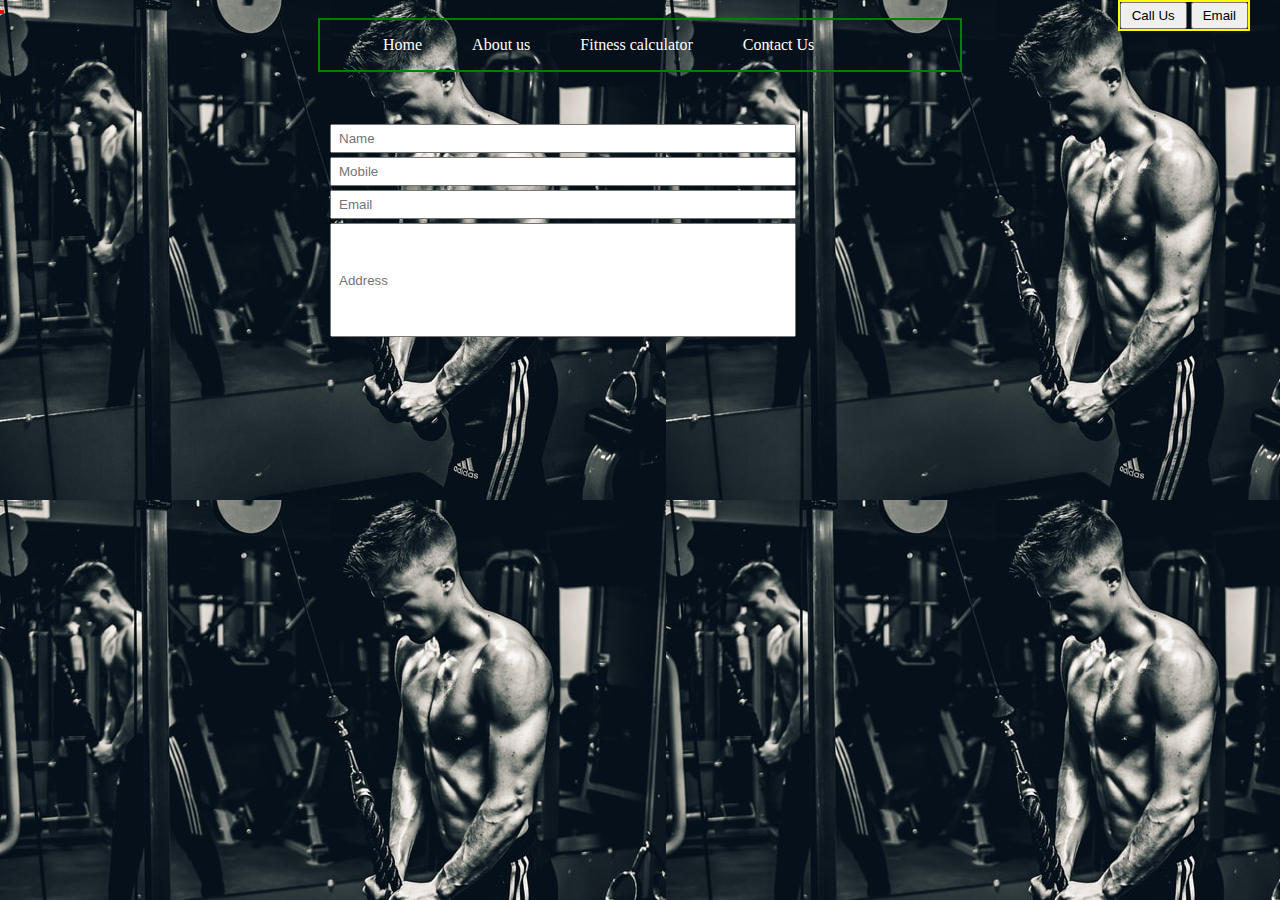
<file: Gym Website/index.html>
<!DOCTYPE html>
<html lang="en">
  <head>
    <meta charset="UTF-8" />
    <meta http-equiv="X-UA-Compatible" content="IE=edge" />
    <meta name="viewport" content="width=device-width, initial-scale=1.0" />
    <title>Indra's Fitness</title>
    <link rel="stylesheet" href="css/style.css" />
  </head>
  <body>
    <header class="header">
      <div class="left">    </div>
      <div class="mid">
        <ul class="navbar">
          <li><a href="#">Home</a></li>
          <li><a href="#">About us</a></li>
          <li><a href="#">Fitness calculator</a></li>
          <li><a href="#">Contact Us</a></li>
        </ul>
      </div>
      <div class="right">
          <button class="btn">Call Us</button>
          <button class="btn">Email</button>
      </div>
    </header>
    <form action="noaction.php" class="forms">
        <div class="form-group">
            <input type="text" name="name" placeholder="Name" id="name" >
        </div>  
        <div class="form-group">
            <input type="number" type="text" name="mobile" placeholder="Mobile" id="mobile" >
        </div>
        <div class="form-group">
            <input type="email" name="email" placeholder="Email" id="email" >
        </div>
        <div class="form-group">
            <input type="text" name="address" placeholder="Address" id="address" ></textarea>
        </div>

    </form>


  </body>
</html>
</file>
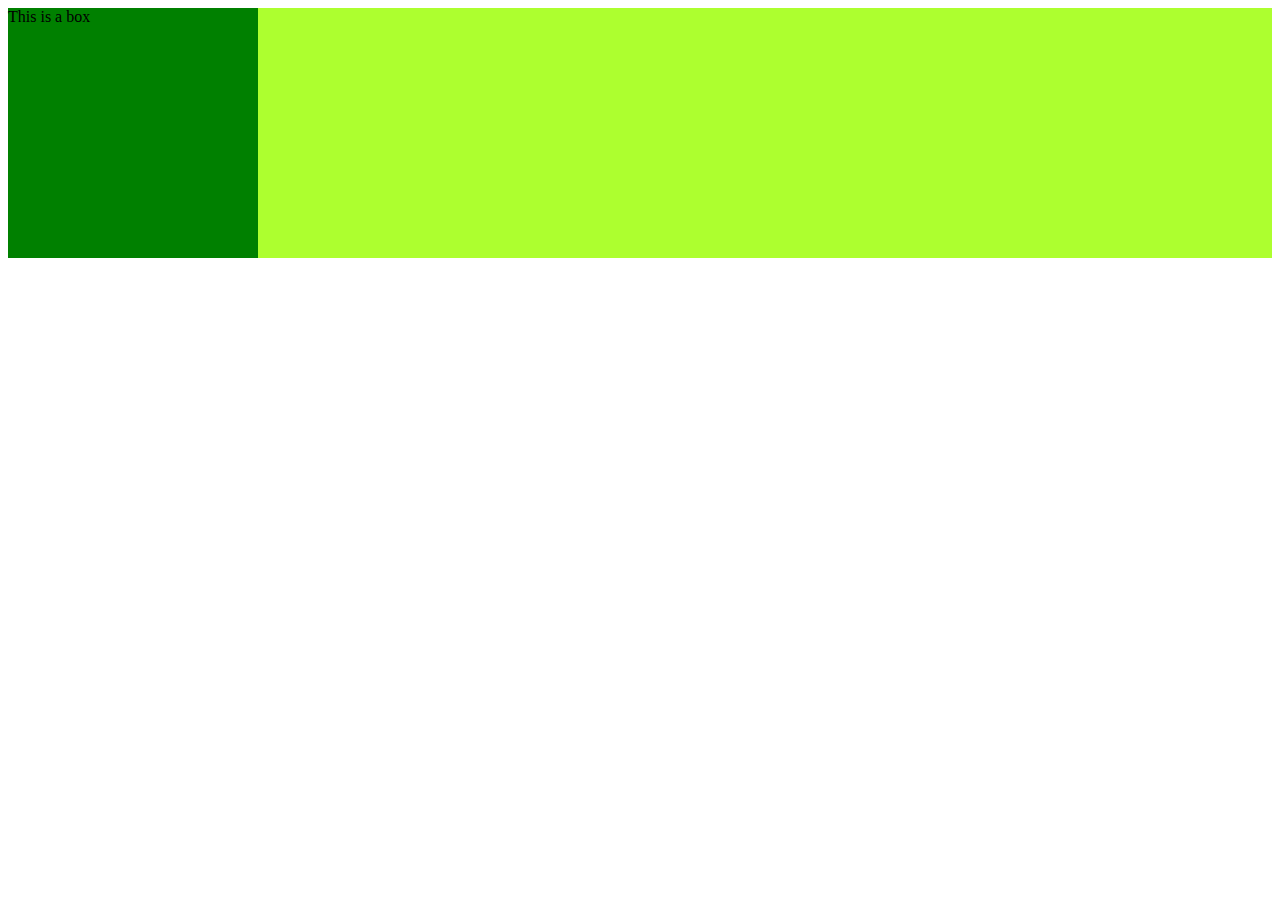
<file: Animations.html>
<!DOCTYPE html>
<html lang="en">
<head>
    <meta charset="UTF-8">
    <meta http-equiv="X-UA-Compatible" content="IE=edge">
    <meta name="viewport" content="width=device-width, initial-scale=1.0">
    <title>Animations</title>
    <style>
        .container{
            display: flex;
            background-color: greenyellow;
        }
        .box{
            background-color: green;
            width: 250px;
            height: 250px;
            animation-name: myanime;
            animation-duration: 2s;
            animation-iteration-count: 1;
            animation-fill-mode: forwards;
            animation-delay: 1s;
        }
        /* Used in progressbar */
        @keyframes myanime {
            from{
                width: 100px;
                
            }
            to{
                width: 500px;
                
            }
            0%{

            }
            25%{

            }
            50%{

            }
            100%{

            }
        }
    </style>
</head>
<body>
    <div class="container">
        <div class="box">
            This is a box
        </div>
    </div>
</body>
</html>
</file>
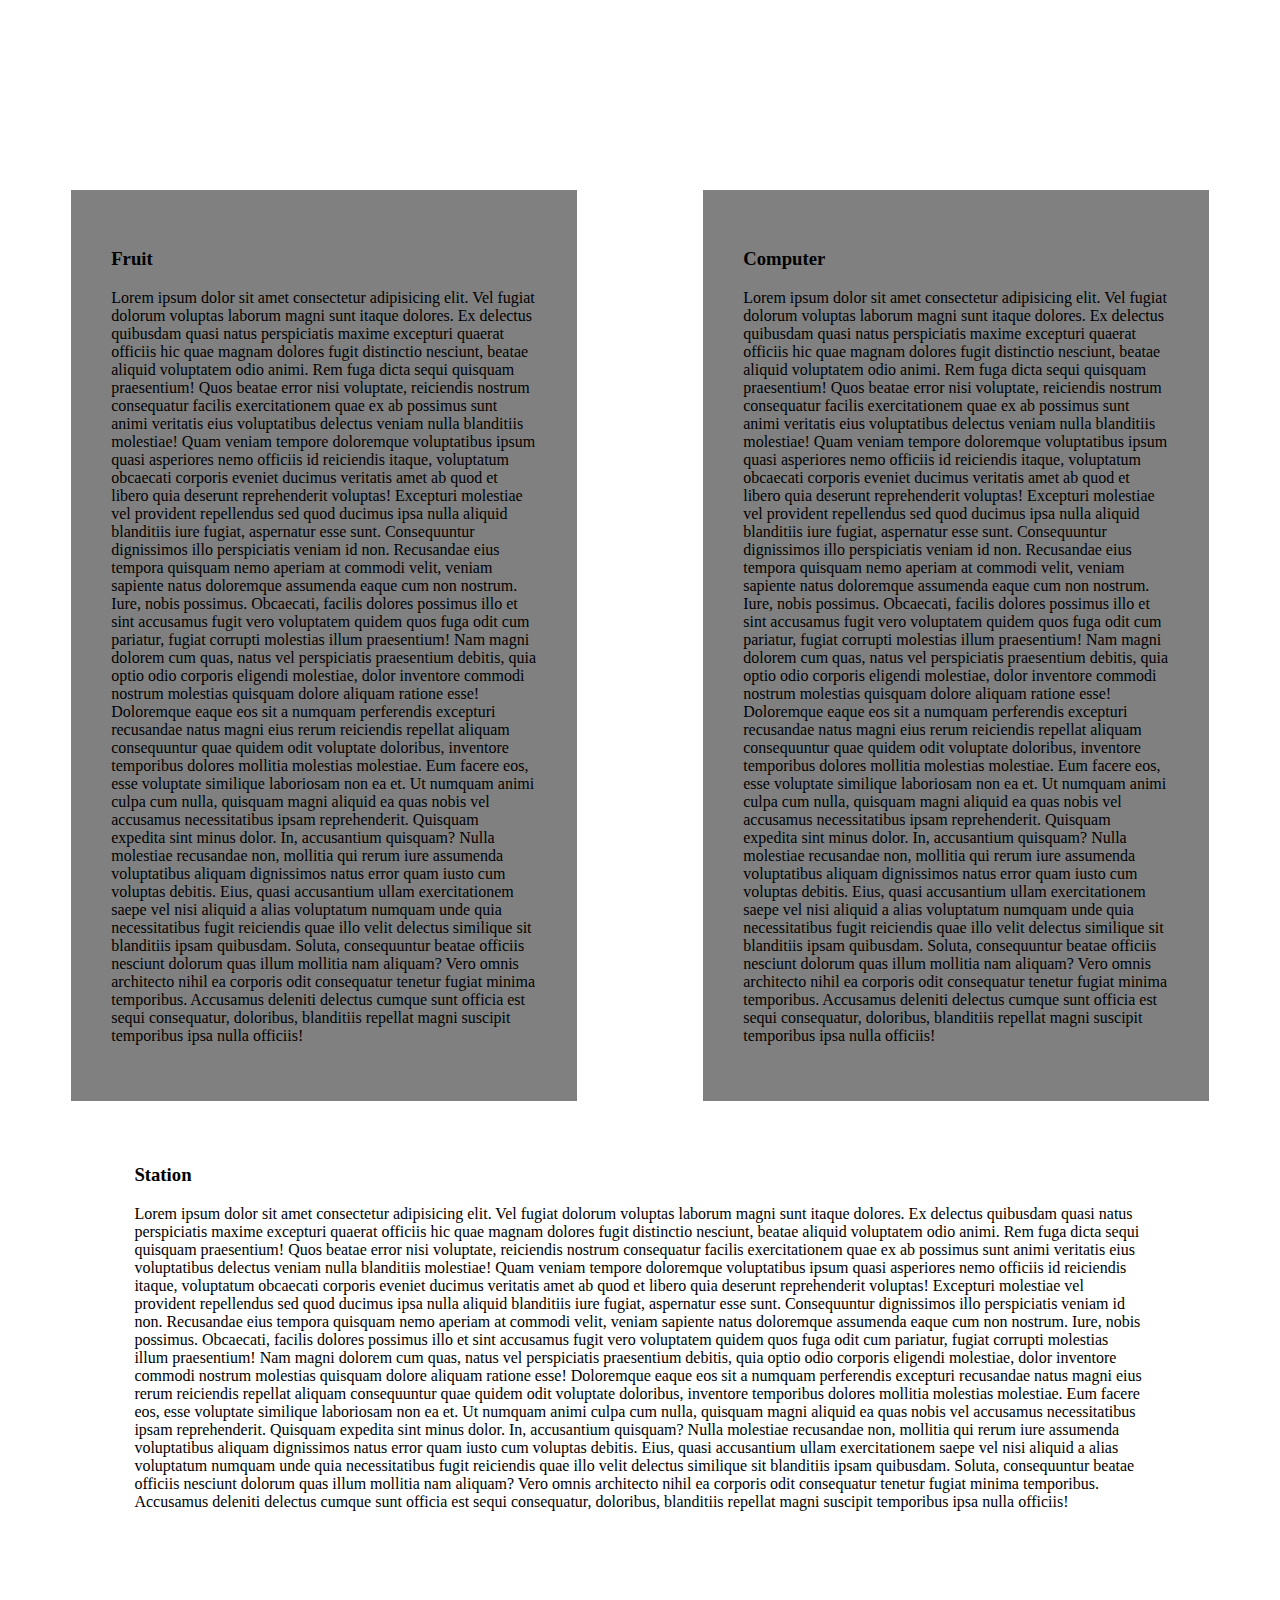
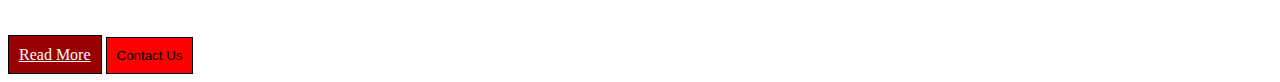
<file: BoxModel.html>
<!DOCTYPE html>
<html lang="en">
<head>
    <meta charset="UTF-8">
    <meta http-equiv="X-UA-Compatible" content="IE=edge">
    <meta name="viewport" content="width=device-width, initial-scale=1.0">
    <title>Css tutorial</title>
    <link rel="stylesheet" href="style.css">
</head>
<body>
  <div class="para" id="fruit">
      <h3>Fruit</h3>
      <p id="first">Lorem ipsum dolor sit amet consectetur adipisicing elit. Vel fugiat dolorum voluptas laborum magni sunt itaque dolores. Ex delectus quibusdam quasi natus perspiciatis maxime excepturi quaerat officiis hic quae magnam dolores fugit distinctio nesciunt, beatae aliquid voluptatem odio animi. Rem fuga dicta sequi quisquam praesentium! Quos beatae error nisi voluptate, reiciendis nostrum consequatur facilis exercitationem quae ex ab possimus sunt animi veritatis eius voluptatibus delectus veniam nulla blanditiis molestiae! Quam veniam tempore doloremque voluptatibus ipsum quasi asperiores nemo officiis id reiciendis itaque, voluptatum obcaecati corporis eveniet ducimus veritatis amet ab quod et libero quia deserunt reprehenderit voluptas! Excepturi molestiae vel provident repellendus sed quod ducimus ipsa nulla aliquid blanditiis iure fugiat, aspernatur esse sunt. Consequuntur dignissimos illo perspiciatis veniam id non. Recusandae eius tempora quisquam nemo aperiam at commodi velit, veniam sapiente natus doloremque assumenda eaque cum non nostrum. Iure, nobis possimus. Obcaecati, facilis dolores possimus illo et sint accusamus fugit vero voluptatem quidem quos fuga odit cum pariatur, fugiat corrupti molestias illum praesentium! Nam magni dolorem cum quas, natus vel perspiciatis praesentium debitis, quia optio odio corporis eligendi molestiae, dolor inventore commodi nostrum molestias quisquam dolore aliquam ratione esse! Doloremque eaque eos sit a numquam perferendis excepturi recusandae natus magni eius rerum reiciendis repellat aliquam consequuntur quae quidem odit voluptate doloribus, inventore temporibus dolores mollitia molestias molestiae. Eum facere eos, esse voluptate similique laboriosam non ea et. Ut numquam animi culpa cum nulla, quisquam magni aliquid ea quas nobis vel accusamus necessitatibus ipsam reprehenderit. Quisquam expedita sint minus dolor. In, accusantium quisquam? Nulla molestiae recusandae non, mollitia qui rerum iure assumenda voluptatibus aliquam dignissimos natus error quam iusto cum voluptas debitis. Eius, quasi accusantium ullam exercitationem saepe vel nisi aliquid a alias voluptatum numquam unde quia necessitatibus fugit reiciendis quae illo velit delectus similique sit blanditiis ipsam quibusdam. Soluta, consequuntur beatae officiis nesciunt dolorum quas illum mollitia nam aliquam? Vero omnis architecto nihil ea corporis odit consequatur tenetur fugiat minima temporibus. Accusamus deleniti delectus cumque sunt officia est sequi consequatur, doloribus, blanditiis repellat magni suscipit temporibus ipsa nulla officiis!</p>
  </div>
  <div class="para" id="comp">
    <h3>Computer</h3>
    <p id="first">Lorem ipsum dolor sit amet consectetur adipisicing elit. Vel fugiat dolorum voluptas laborum magni sunt itaque dolores. Ex delectus quibusdam quasi natus perspiciatis maxime excepturi quaerat officiis hic quae magnam dolores fugit distinctio nesciunt, beatae aliquid voluptatem odio animi. Rem fuga dicta sequi quisquam praesentium! Quos beatae error nisi voluptate, reiciendis nostrum consequatur facilis exercitationem quae ex ab possimus sunt animi veritatis eius voluptatibus delectus veniam nulla blanditiis molestiae! Quam veniam tempore doloremque voluptatibus ipsum quasi asperiores nemo officiis id reiciendis itaque, voluptatum obcaecati corporis eveniet ducimus veritatis amet ab quod et libero quia deserunt reprehenderit voluptas! Excepturi molestiae vel provident repellendus sed quod ducimus ipsa nulla aliquid blanditiis iure fugiat, aspernatur esse sunt. Consequuntur dignissimos illo perspiciatis veniam id non. Recusandae eius tempora quisquam nemo aperiam at commodi velit, veniam sapiente natus doloremque assumenda eaque cum non nostrum. Iure, nobis possimus. Obcaecati, facilis dolores possimus illo et sint accusamus fugit vero voluptatem quidem quos fuga odit cum pariatur, fugiat corrupti molestias illum praesentium! Nam magni dolorem cum quas, natus vel perspiciatis praesentium debitis, quia optio odio corporis eligendi molestiae, dolor inventore commodi nostrum molestias quisquam dolore aliquam ratione esse! Doloremque eaque eos sit a numquam perferendis excepturi recusandae natus magni eius rerum reiciendis repellat aliquam consequuntur quae quidem odit voluptate doloribus, inventore temporibus dolores mollitia molestias molestiae. Eum facere eos, esse voluptate similique laboriosam non ea et. Ut numquam animi culpa cum nulla, quisquam magni aliquid ea quas nobis vel accusamus necessitatibus ipsam reprehenderit. Quisquam expedita sint minus dolor. In, accusantium quisquam? Nulla molestiae recusandae non, mollitia qui rerum iure assumenda voluptatibus aliquam dignissimos natus error quam iusto cum voluptas debitis. Eius, quasi accusantium ullam exercitationem saepe vel nisi aliquid a alias voluptatum numquam unde quia necessitatibus fugit reiciendis quae illo velit delectus similique sit blanditiis ipsam quibusdam. Soluta, consequuntur beatae officiis nesciunt dolorum quas illum mollitia nam aliquam? Vero omnis architecto nihil ea corporis odit consequatur tenetur fugiat minima temporibus. Accusamus deleniti delectus cumque sunt officia est sequi consequatur, doloribus, blanditiis repellat magni suscipit temporibus ipsa nulla officiis!</p>
</div>
<div class="para" id="station">
    <h3>Station</h3>
    <p id="first">Lorem ipsum dolor sit amet consectetur adipisicing elit. Vel fugiat dolorum voluptas laborum magni sunt itaque dolores. Ex delectus quibusdam quasi natus perspiciatis maxime excepturi quaerat officiis hic quae magnam dolores fugit distinctio nesciunt, beatae aliquid voluptatem odio animi. Rem fuga dicta sequi quisquam praesentium! Quos beatae error nisi voluptate, reiciendis nostrum consequatur facilis exercitationem quae ex ab possimus sunt animi veritatis eius voluptatibus delectus veniam nulla blanditiis molestiae! Quam veniam tempore doloremque voluptatibus ipsum quasi asperiores nemo officiis id reiciendis itaque, voluptatum obcaecati corporis eveniet ducimus veritatis amet ab quod et libero quia deserunt reprehenderit voluptas! Excepturi molestiae vel provident repellendus sed quod ducimus ipsa nulla aliquid blanditiis iure fugiat, aspernatur esse sunt. Consequuntur dignissimos illo perspiciatis veniam id non. Recusandae eius tempora quisquam nemo aperiam at commodi velit, veniam sapiente natus doloremque assumenda eaque cum non nostrum. Iure, nobis possimus. Obcaecati, facilis dolores possimus illo et sint accusamus fugit vero voluptatem quidem quos fuga odit cum pariatur, fugiat corrupti molestias illum praesentium! Nam magni dolorem cum quas, natus vel perspiciatis praesentium debitis, quia optio odio corporis eligendi molestiae, dolor inventore commodi nostrum molestias quisquam dolore aliquam ratione esse! Doloremque eaque eos sit a numquam perferendis excepturi recusandae natus magni eius rerum reiciendis repellat aliquam consequuntur quae quidem odit voluptate doloribus, inventore temporibus dolores mollitia molestias molestiae. Eum facere eos, esse voluptate similique laboriosam non ea et. Ut numquam animi culpa cum nulla, quisquam magni aliquid ea quas nobis vel accusamus necessitatibus ipsam reprehenderit. Quisquam expedita sint minus dolor. In, accusantium quisquam? Nulla molestiae recusandae non, mollitia qui rerum iure assumenda voluptatibus aliquam dignissimos natus error quam iusto cum voluptas debitis. Eius, quasi accusantium ullam exercitationem saepe vel nisi aliquid a alias voluptatum numquam unde quia necessitatibus fugit reiciendis quae illo velit delectus similique sit blanditiis ipsam quibusdam. Soluta, consequuntur beatae officiis nesciunt dolorum quas illum mollitia nam aliquam? Vero omnis architecto nihil ea corporis odit consequatur tenetur fugiat minima temporibus. Accusamus deleniti delectus cumque sunt officia est sequi consequatur, doloribus, blanditiis repellat magni suscipit temporibus ipsa nulla officiis!</p>
</div>
<a href="" class="btn">Read More</a>
<button class="btn">Contact Us</button>
</body>
</html>
</file>
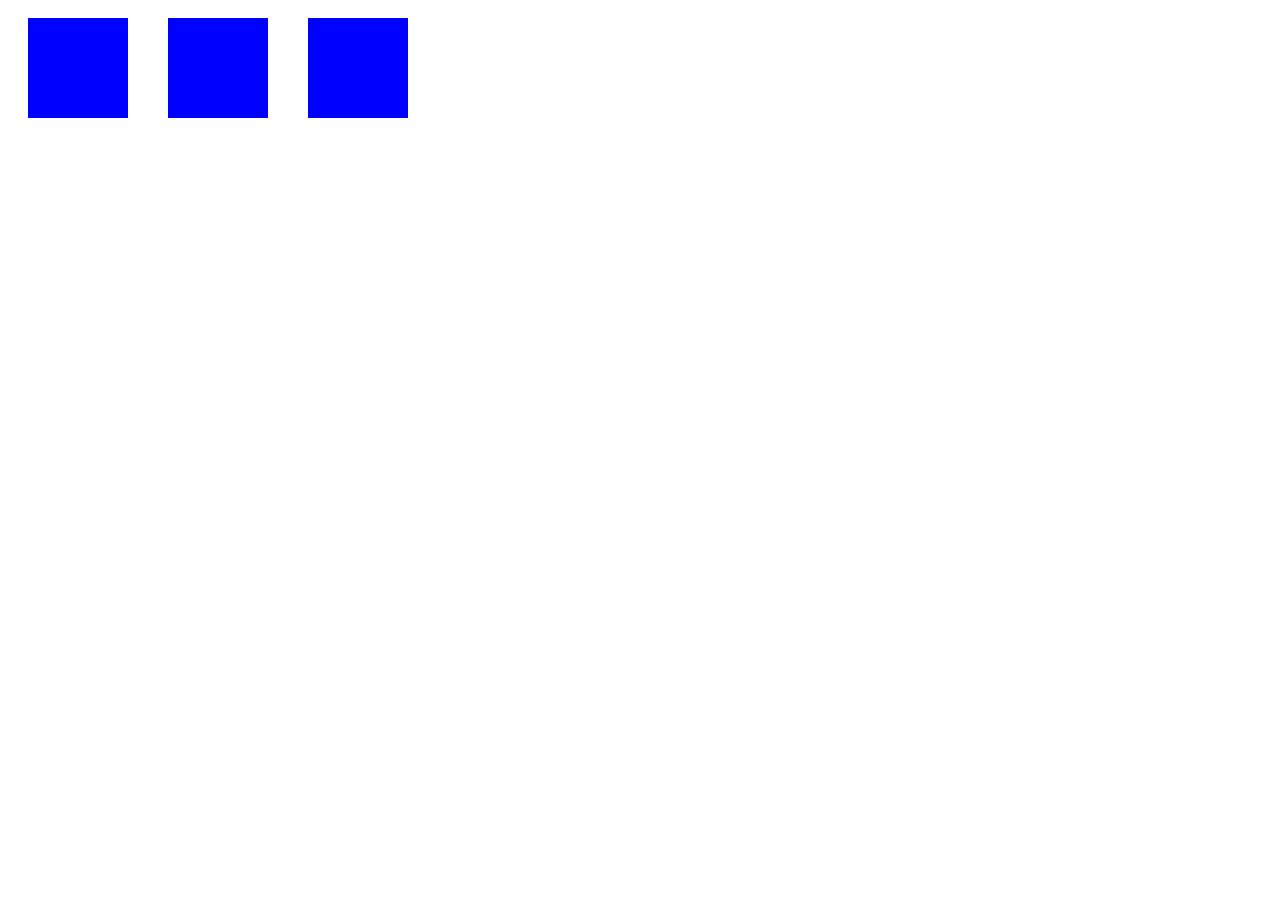
<file: CssVariables.html>
<!DOCTYPE html>
<html lang="en">
<head>
    <meta charset="UTF-8">
    <meta http-equiv="X-UA-Compatible" content="IE=edge">
    <meta name="viewport" content="width=device-width, initial-scale=1.0">
    <title>Document</title>
    <style>
        :root{
            --primary-color: red;
            --secondary-color: black;
        }
        .container{
            display: flex;
        }
        .box{
            /* CSS Variables */
            --bg-color: blue;   
            height: 100px;
            width: 100px;
            background-color:var(--bg-color);
            margin: 10px 20px;
        }
    </style>
</head>
<body>
    <div class="container">
        <div class="box"></div>
        <div class="box"></div>
        <div class="box"></div>
    </div>
</body>
</html>
</file>
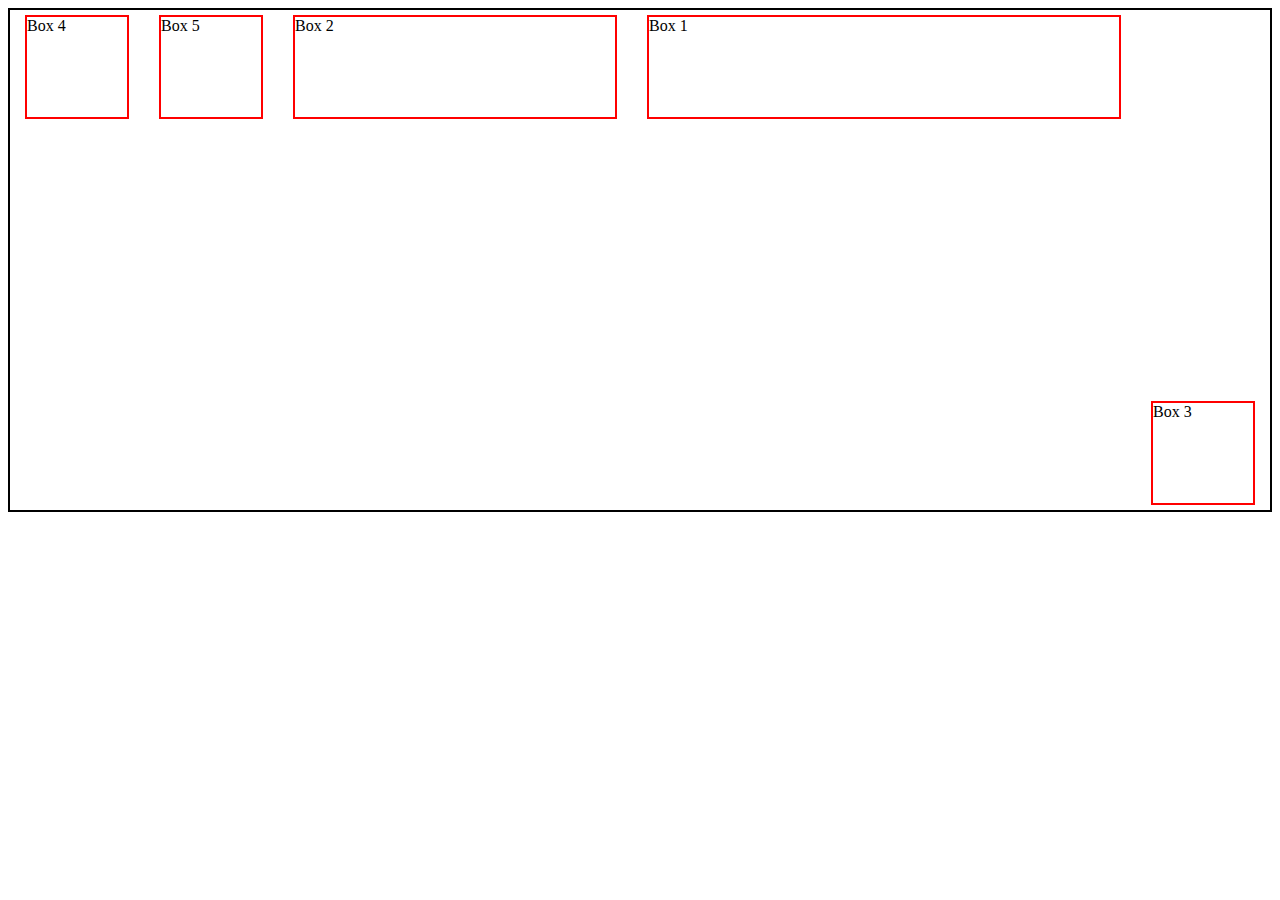
<file: FlexBox.html>
<!DOCTYPE html>
<html lang="en">
<head>
    <meta charset="UTF-8">
    <meta http-equiv="X-UA-Compatible" content="IE=edge">
    <meta name="viewport" content="width=device-width, initial-scale=1.0">
    <title>FlexBox</title>
    <style>
        .container{
            /* Initialize flex */
            display: flex;
            height: 500px;
            border: 2px solid black;
            /* Properties for flex container */
                /* flex-direction: row;(default)
                flex-direction: column;
                flex-direction: row-reverse; */
            /* flex-wrap: wrap to make responsive */
            flex-wrap: wrap;
            flex-flow: row wrap;

            justify-content: center;
            justify-content: space-between;

            /* Vertically center */
            /* align-items: center;
            align-items: flex-start;
            align-items: flex-end;
            align-items: flex-end;
            align-items: stretch; */
        }
        .item{
            border: 2px solid red;
            margin: 5px 15px;
            width: 100px;
            height: 100px;
        }
/* Properties for flex-items */
#item-1{
    /* The item with higher order number comes at end */
    order:2;
    /* It takes higher proportional space negative numbers are invalid */
    flex-grow: 3;
    
}
#item-2{
    order:1;
    /* when flex-direction is row then flex-basis controls width otherwise height */
    flex-basis: 320px;
}
#item-3{
    order:3;
    flex-shrink: 4;
    align-self: flex-end;
}





    </style>
</head>
<body>
    <div class="container">
        <div class="item" id="item-1">Box 1</div>
        <div class="item" id="item-2">Box 2</div>
        <div class="item" id="item-3">Box 3</div>
        <div class="item" id="item-4">Box 4</div>
        <div class="item" id="item-5">Box 5</div>
    </div>
</body>
</html>
</file>
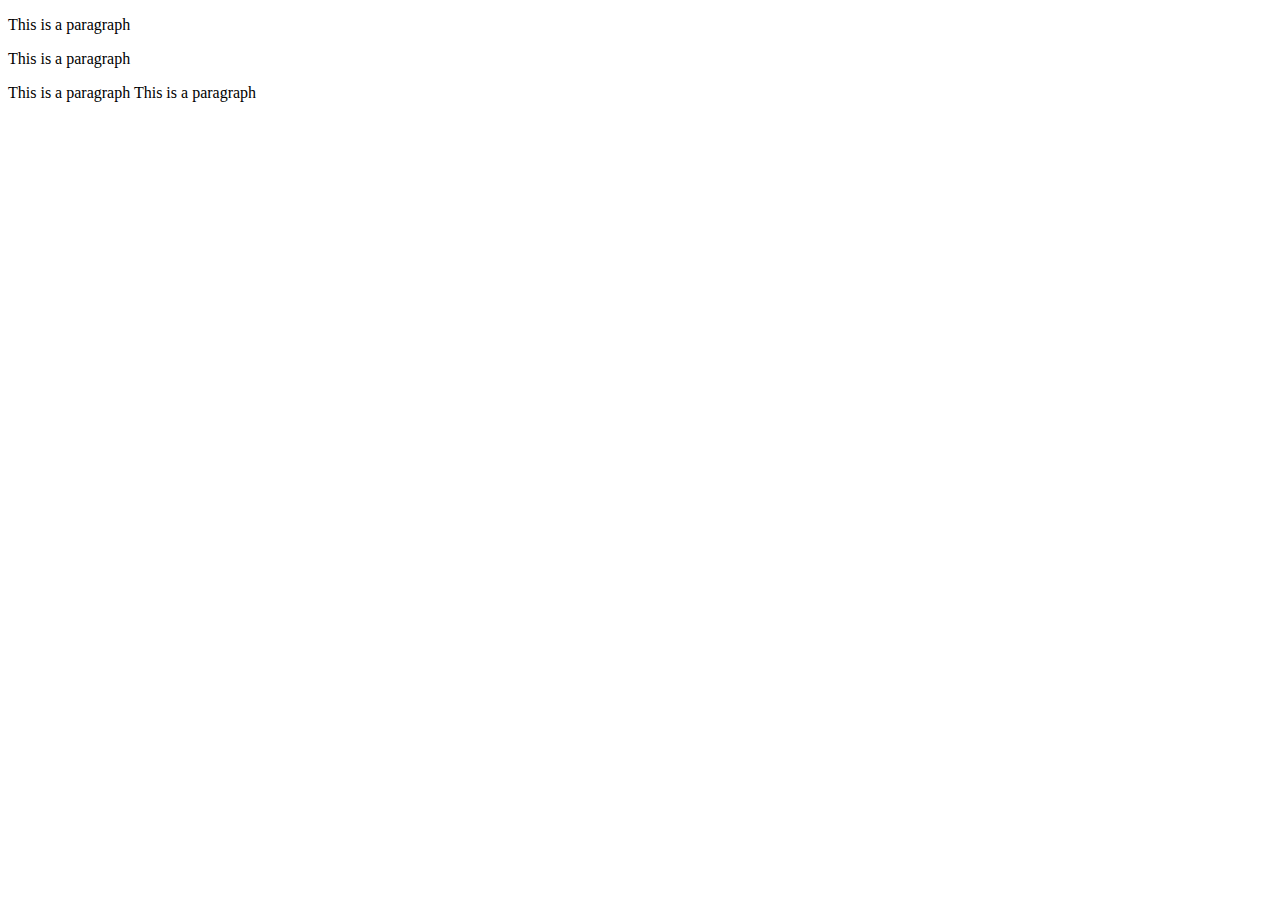
<file: paragraph.html>
<!DOCTYPE html>
<html lang="en">
<head>
    <meta charset="UTF-8">
    <meta http-equiv="X-UA-Compatible" content="IE=edge">
    <meta name="viewport" content="width=device-width, initial-scale=1.0">
    <title>Document</title>
</head>
<body>
    <!-- <p> is a block element it takes full width but span is an inline element -->
    <p>This is a paragraph</p>
    <p>This is a paragraph</p>
    <span>This is a paragraph</span>
    <span>This is a paragraph</span>
    <div class="redBg" id="red"></div>

</body>
</html>
</file>
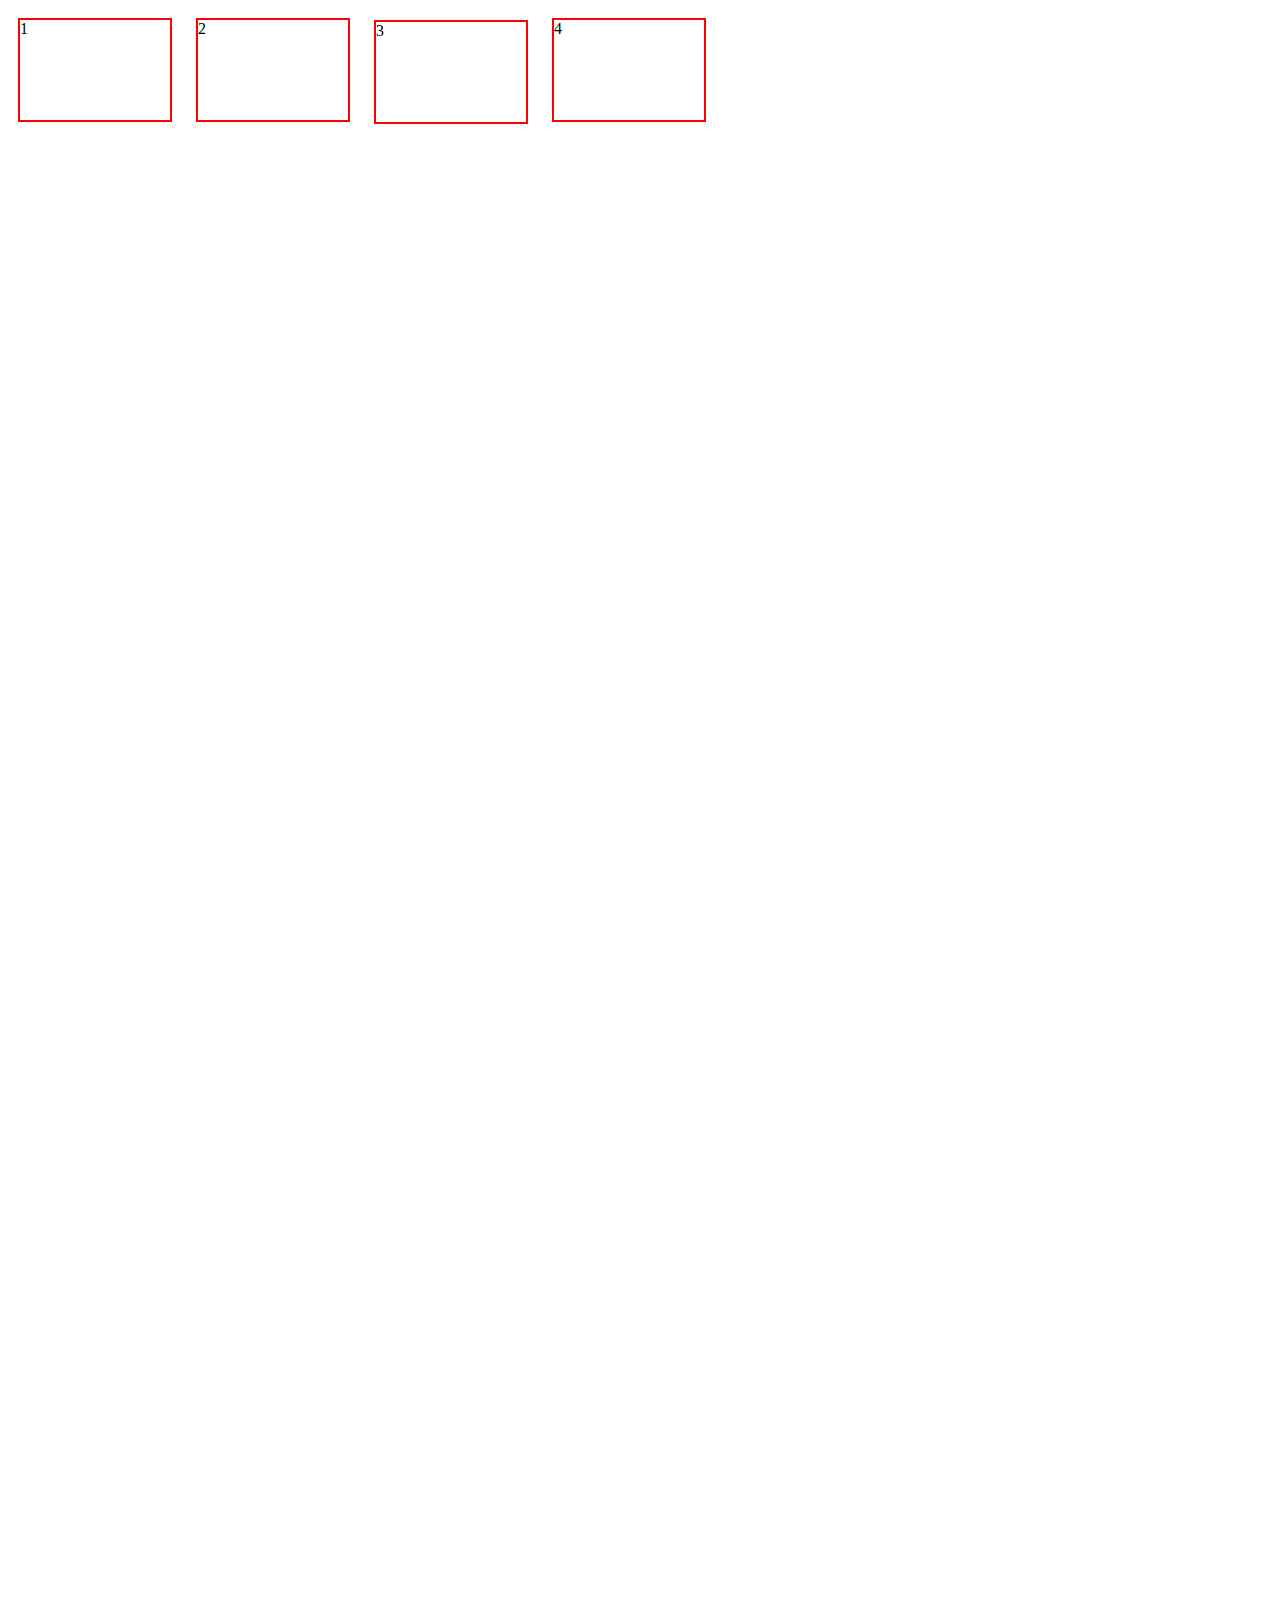
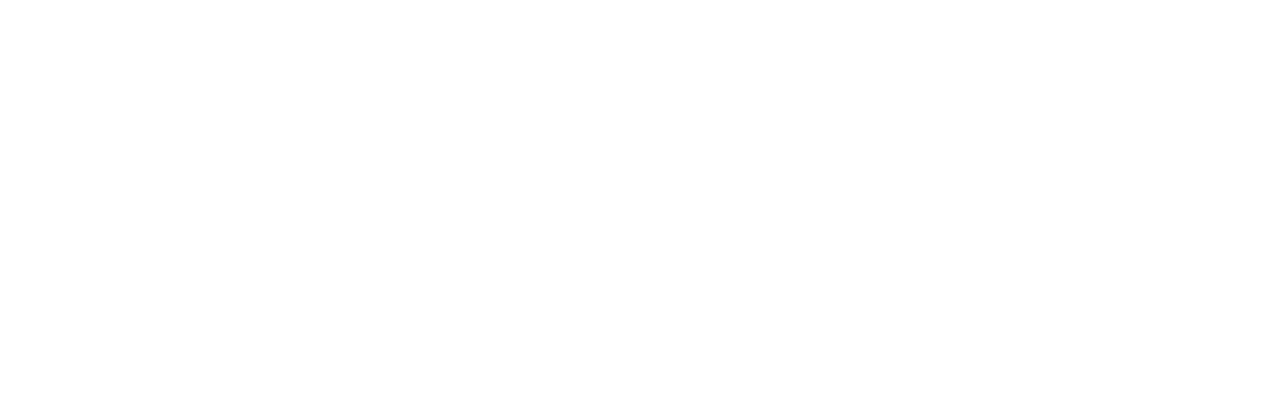
<file: Position.html>
<!DOCTYPE html>
<html lang="en">
<head>
    <meta charset="UTF-8">
    <meta http-equiv="X-UA-Compatible" content="IE=edge">
    <meta name="viewport" content="width=device-width, initial-scale=1.0">
    <title>Position</title>
    <style>
        /* position static(default) absolute,relative,fixed,sticky*/
        *{
            height: 2000px;
        }
        .box{
                border: 2px solid red;  
                width: 150px;
                height: 100px;
                margin: 10px;
                display: inline-block;
                /* inline-block Preserves the width inline will not preserve width */

            }
            #box3{
                /* relative  relative to its previous position*/
                position: relative;
                /* absolute  relative to its parent position*/
                position: absolute;
                /* top: 20px;
                left: 50px; */
                /* fixed in the screen not move even we scroll */
                /* position: fixed;
                bottom: 20px;
                right: 20px;     */
                /* keeps its original position in sticky in fixed it does not keep its original position */
                position:sticky;
                top:20px;
                
            }
    </style>
</head>

<body>
    <div class="box" id="box1">1</div>
    <div class="box" id="box2">2</div>
    <div class="box" id="box3">3</div>
    <div class="box" id="box4">4</div>
</body>
</html>

<!-- display: none will hide the element and space
visibility: hidden will hide the element but reserve the space -->
<!-- z index will help to stack the elements on top of another
z-index will work only for position relative,absolute,fixed or sticky
-->
</file>
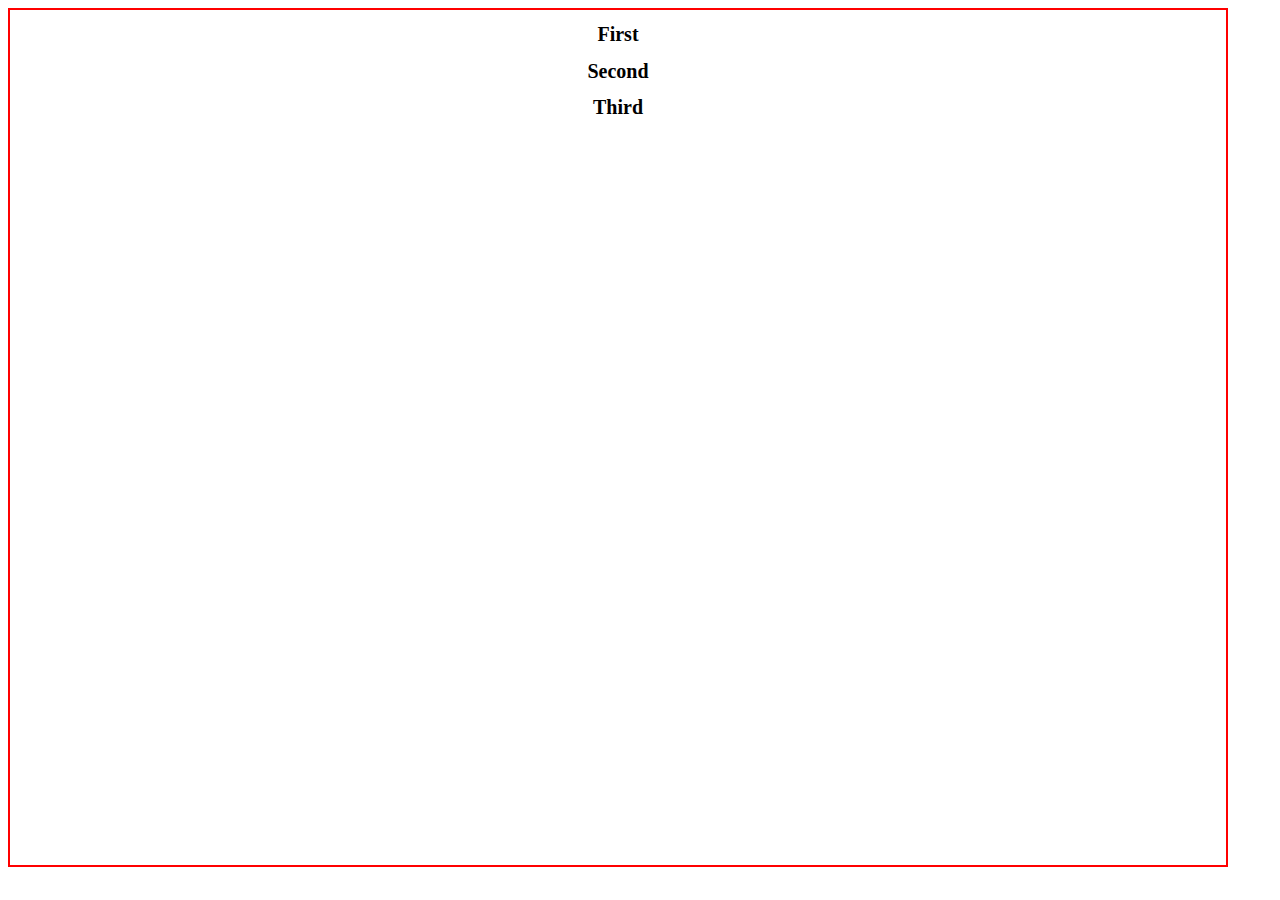
<file: Responsive.html>
<!DOCTYPE html>
<html lang="en">
<head>
    <meta charset="UTF-8">
    <meta http-equiv="X-UA-Compatible" content="IE=edge">
    <meta name="viewport" content="width=device-width, initial-scale=1.0">
    <title>Responsive</title>
    <style>
        html{
            font-size: 25px;    
        }
        .container{
            font-size: 10px;
            border: 2px solid red;
            /* viewport height and width */
            width: 95vw;
            height: 95vh;  
                
        }
        h1{
            text-align: center;
        }
        #first{
            /* font-size: 3em;
            /* 10 times of containers font size     */
            /* padding: 3em; */
            /* padding 3 times of font-size of #first not container */ 
        }
        #second{
            /* font-size: 3rem;
            /* 3 times of html font-size */
            /* padding: 3rem;  */
            /* 3 times of html font-size */
          }
    </style>
</head>
<body>
    <div class="container">
        <h1 id="first">First</h1>
        <h1 id="second">Second</h1>
        <h1 id="third">Third</h1>
    </div>
</body>
</html>
</file>
<file: Gym Website/css/style.css>
*{
    
}
body{
    margin: 0px;
    padding: 0px;
    color: white;
    background: url('../img/bg.jpg');
}
.left{
    display: inline-block;
border: 2px solid red;
}
.mid{
    border: 2px solid green;
    width: 50%;
    margin: auto;
}
.right{
    display: inline-block;
    position:absolute;
    top:0px;
    right: 30px;
    border: 2px solid yellow;
}
.navbar li{
    display: inline-block;
}

.navbar li a{
    text-decoration: none;
    padding: 34px 23px;
    color: white;
}
.navbar li a:hover{
    text-decoration: underline;     
    font-size: 18px;
}
.btn{
    color: black;   
    padding: 4px 10px;
}
.form-group input{
    color: black;
    width: 70%;
    margin: 2px 10px;
    padding: 5px 7px;
}
.forms{
    width: 50%;
    margin: 50px auto ;
}
#address{
    height: 100px;
}
</file>
<file: style.css>
*{
    box-sizing: border-box;
}
.container{
    background-color: burlywood;
    border: 3px solid red;
    padding: 30px;
    margin: 30px;
    width: 50%;
    height: 50%;   
}

.para{
    
}
#fruit{
    float: left;
    width: 40%;
    margin: 5%;   
    padding: 40px;
    background-color: gray; 
}
#comp{
    float: right;
    width: 40%;
    margin: 5%;   
    padding: 40px; 
    background-color: gray; 
}
#station{
    margin: 10%;
}
.btn{
    background-color: red;
    padding: 10px;
    border: 1px solid black;
    cursor: pointer;
}
a:hover{
    color: white;
    background-color: rgb(153, 0, 0);
}
a:visited{
    color: white;
    background-color: rgb(153, 0, 0);
}
a:active{
    color: white;
    background-color: rgb(153, 0, 0);
}
</file>
